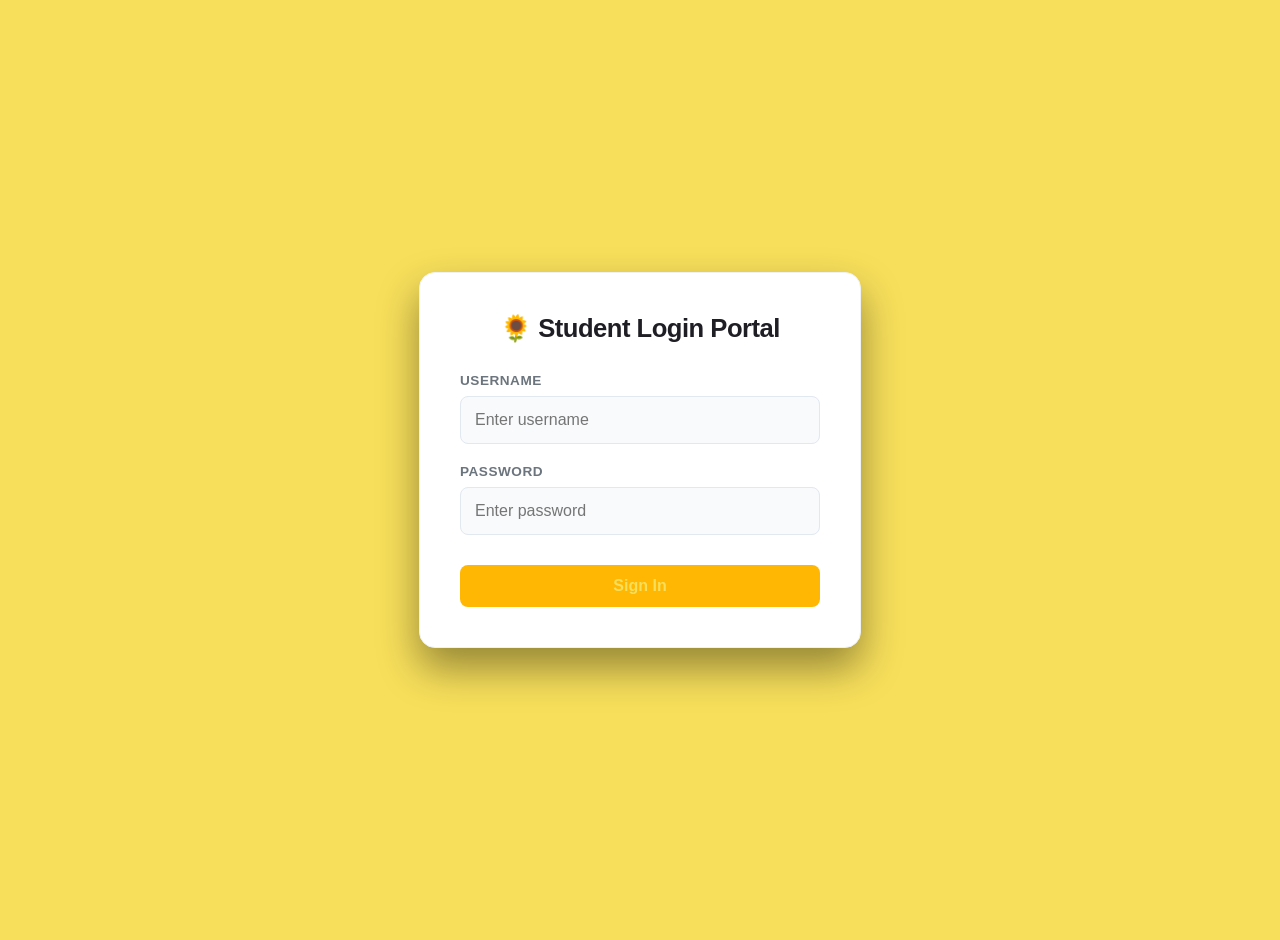
<file: work_schedule/index.html>
<!doctype html>
<html lang="en">
  <head>
    <meta charset="UTF-8" />
    <meta name="viewport" content="width=device-width, initial-scale=1.0" />
    <title>Student Schedule & Task Manager</title>
    <link rel="stylesheet" href="static/style.css" />
  </head>
  <body>
    <div class="container">
      <header class="app-header">
        <h1>Student Dashboard</h1>
        <button onclick="handleLogout()" class="danger-btn">Logout ➔</button>
      </header>

      <!-- VIEW A: SUBJECTS LISTING -->
      <div id="subjects-dashboard">
        <div class="card">
          <h2>➕ Add New Course Subject</h2>
          <div style="display: flex; gap: 10px; margin-bottom: 10px">
            <input
              type="text"
              id="sub-code-input"
              placeholder="Code (e.g., CS-301)"
              style="flex: 1"
            />
            <input
              type="text"
              id="sub-name-input"
              placeholder="Subject Name"
              style="flex: 2"
            />
            <button onclick="addSubject()">Create</button>
          </div>
        </div>

        <h2 style="margin-top: 30px">My Academic Subjects</h2>
        <div id="subjects-grid" class="grid-layout">
          <!-- JS dynamically injects subject cards here -->
        </div>
      </div>

      <!-- VIEW B: SPECIFIC SUBJECT TASKS -->
      <div id="subject-details-view" class="hidden">
        <button onclick="backToDashboard()" class="secondary-btn">
          ⬅ Back to Dashboard
        </button>
        <h2 id="active-subject-title" style="margin-top: 20px; color: #2c3e50">
          Subject Title
        </h2>

        <div class="card" style="margin-bottom: 20px">
          <h3>➕ Add Task for this Subject</h3>
          <div style="display: flex; gap: 10px">
            <input
              type="text"
              id="task-title-input"
              placeholder="Task description..."
              style="flex: 1"
            />
            <button onclick="addTask()">Add Assignment</button>
          </div>
        </div>

        <div class="task-columns">
          <div class="card">
            <h3 style="color: #d9534f">Pending Works</h3>
            <div id="pending-tasks-list"></div>
          </div>
          <div class="card">
            <h3 style="color: #5cb85c">Completed Works</h3>
            <div id="completed-tasks-list"></div>
          </div>
        </div>
      </div>
    </div>

    <script src="static/app.js" defer></script>
  </body>
</html>
</file>
<file: work_schedule/static/style.css>
/* ==========================================
   🎨 3-COLOR AESTHETIC PALETTE (Sunflower Minimalist)
   ========================================== */
:root {
  --bg-dark: #f7df5b; /* Midnight Charcoal Base */
  --card-white: #ffffff; /* Pure Matte White */
  --gold-accent: #ffb703; /* Sun-Kissed Gold Accent */
  --text-dark: #1e1e24; /* Off-Black Typography */
}

/* ==========================================
   1. GLOBAL STYLES & SHARED UTILITIES
   ========================================== */
body {
  font-family:
    -apple-system, BlinkMacSystemFont, "Segoe UI", Roboto, sans-serif;
  background: #f7f9fb;
  margin: 0;
  padding: 20px;
  color: var(--text-dark);
}

.container {
  max-width: 1000px;
  margin: 0 auto;
}

.card {
  background: var(--card-white);
  padding: 24px;
  border-radius: 12px;
  box-shadow: 0 4px 20px rgba(0, 0, 0, 0.04);
  margin-bottom: 20px;
  border: 1px solid #eef2f5;
}

.hidden {
  display: none !important;
}

/* ==========================================
   2. 🌻 THE AESTHETIC LOGIN PORTAL 
   ========================================== */
.auth-body {
  background: var(--bg-dark);
  height: 100vh;
  margin: 0;
  display: flex;
  justify-content: center;
  align-items: center;
}

.auth-container {
  display: flex;
  justify-content: center;
  align-items: center;
  width: 100%;
  height: 100%;
}

.login-card {
  width: 100%;
  max-width: 360px;
  padding: 40px;
  background: var(--card-white);
  border-radius: 16px;
  box-shadow: 0 20px 40px rgba(0, 0, 0, 0.4);
}

.login-card h2 {
  text-align: center;
  margin-top: 0;
  margin-bottom: 30px;
  color: var(--text-dark);
  font-size: 1.6em;
  font-weight: 700;
  letter-spacing: -0.5px;
  border-bottom: none;
  padding-bottom: 0;
}

.login-card h2 span {
  color: var(--gold-accent);
}

.form-group {
  margin-bottom: 20px;
}

.form-group label {
  display: block;
  margin-bottom: 8px;
  font-weight: 600;
  font-size: 0.85em;
  text-transform: uppercase;
  letter-spacing: 0.5px;
  color: #6c757d;
}

.form-group input,
input[type="text"],
input[type="password"] {
  width: 100%;
  padding: 14px;
  box-sizing: border-box;
  border: 1px solid #e2e8f0;
  border-radius: 8px;
  font-size: 1em;
  background: #f8fafc;
  transition: all 0.2s ease;
}

.form-group input:focus,
input[type="text"]:focus,
input[type="password"]:focus {
  border-color: var(--gold-accent);
  background: var(--card-white);
  outline: none;
  box-shadow: 0 0 0 3px rgba(255, 183, 3, 0.15);
}

.login-card button {
  width: 100%;
  padding: 14px;
  margin-top: 10px;
  background: var(--gold-accent);
  color: var(--bg-dark);
  border: none;
  border-radius: 8px;
  font-weight: 700;
  font-size: 1em;
  transition: all 0.2s ease;
}

.login-card button:hover {
  background: #c4a044; /* Subtle deeper gold drop shadow */
  transform: translateY(-1px);
}

.login-card button:active {
  transform: translateY(1px);
}

.error-text {
  color: #d9534f;
  font-weight: 600;
  font-size: 0.85em;
  margin-top: 10px;
  text-align: center;
}

/* ==========================================
   3. UNIVERSITY HUB DASHBOARD STYLES
   ========================================== */
.app-header {
  display: flex;
  justify-content: space-between;
  align-items: center;
  margin-bottom: 30px;
  border-bottom: 1px solid #e2e8f0;
  padding-bottom: 20px;
}

.app-header h1 {
  font-weight: 700;
  letter-spacing: -1px;
  margin: 0;
}

h2 {
  border-bottom: 1px solid #e2e8f0;
  padding-bottom: 12px;
  color: var(--text-dark);
  font-weight: 600;
  letter-spacing: -0.5px;
}

.grid-layout {
  display: grid;
  grid-template-columns: repeat(auto-fill, minmax(280px, 1fr));
  gap: 20px;
}

.subject-card {
  display: flex;
  flex-direction: column;
  justify-content: space-between;
  border-top: 4px solid var(--gold-accent); /* Styled top border instead of side */
  transition: all 0.2s ease;
}

.subject-card:hover {
  transform: translateY(-4px);
  box-shadow: 0 10px 25px rgba(0, 0, 0, 0.06);
}

.badge {
  background: #e2e8f0;
  padding: 4px 8px;
  border-radius: 4px;
  font-size: 0.75em;
  font-weight: 700;
  color: #4a5568;
}

/* ==========================================
   4. TASK MANAGEMENT VIEW STYLES
   ========================================== */
.task-columns {
  display: grid;
  grid-template-columns: 1fr 1fr;
  gap: 20px;
}

.item {
  padding: 14px;
  border: 1px solid #e2e8f0;
  margin-bottom: 12px;
  border-radius: 8px;
  background: #f8fafc;
}

.task-item {
  display: flex;
  justify-content: space-between;
  align-items: center;
}

.completed {
  text-decoration: line-through;
  color: #a0aec0;
}

/* ==========================================
   5. UNIFIED SYSTEM BUTTONS
   ========================================== */
button {
  cursor: pointer;
  padding: 10px 20px;
  border: none;
  border-radius: 8px;
  background: var(--bg-dark);
  color: var(--card-white);
  font-weight: 600;
  font-size: 0.9em;
  transition: all 0.2s ease;
}

button:hover {
  opacity: 0.9;
}

.danger-btn {
  background: #fee2e2;
  color: #ef4444;
}

.danger-btn:hover {
  background: #fca5a5;
  color: #b91c1c;
}

.secondary-btn {
  background: #edf2f7;
  color: #4a5568;
}

.compact-btn {
  padding: 6px 12px;
  font-size: 0.8em;
  margin-top: 15px;
  align-self: flex-start;
}

.toggle-btn {
  background: #d1fae5;
  color: #065f46;
  padding: 6px 12px;
  font-size: 0.8em;
}

.toggle-btn.completed-style {
  background: #fef3c7;
  color: #92400e;
}
</file>
